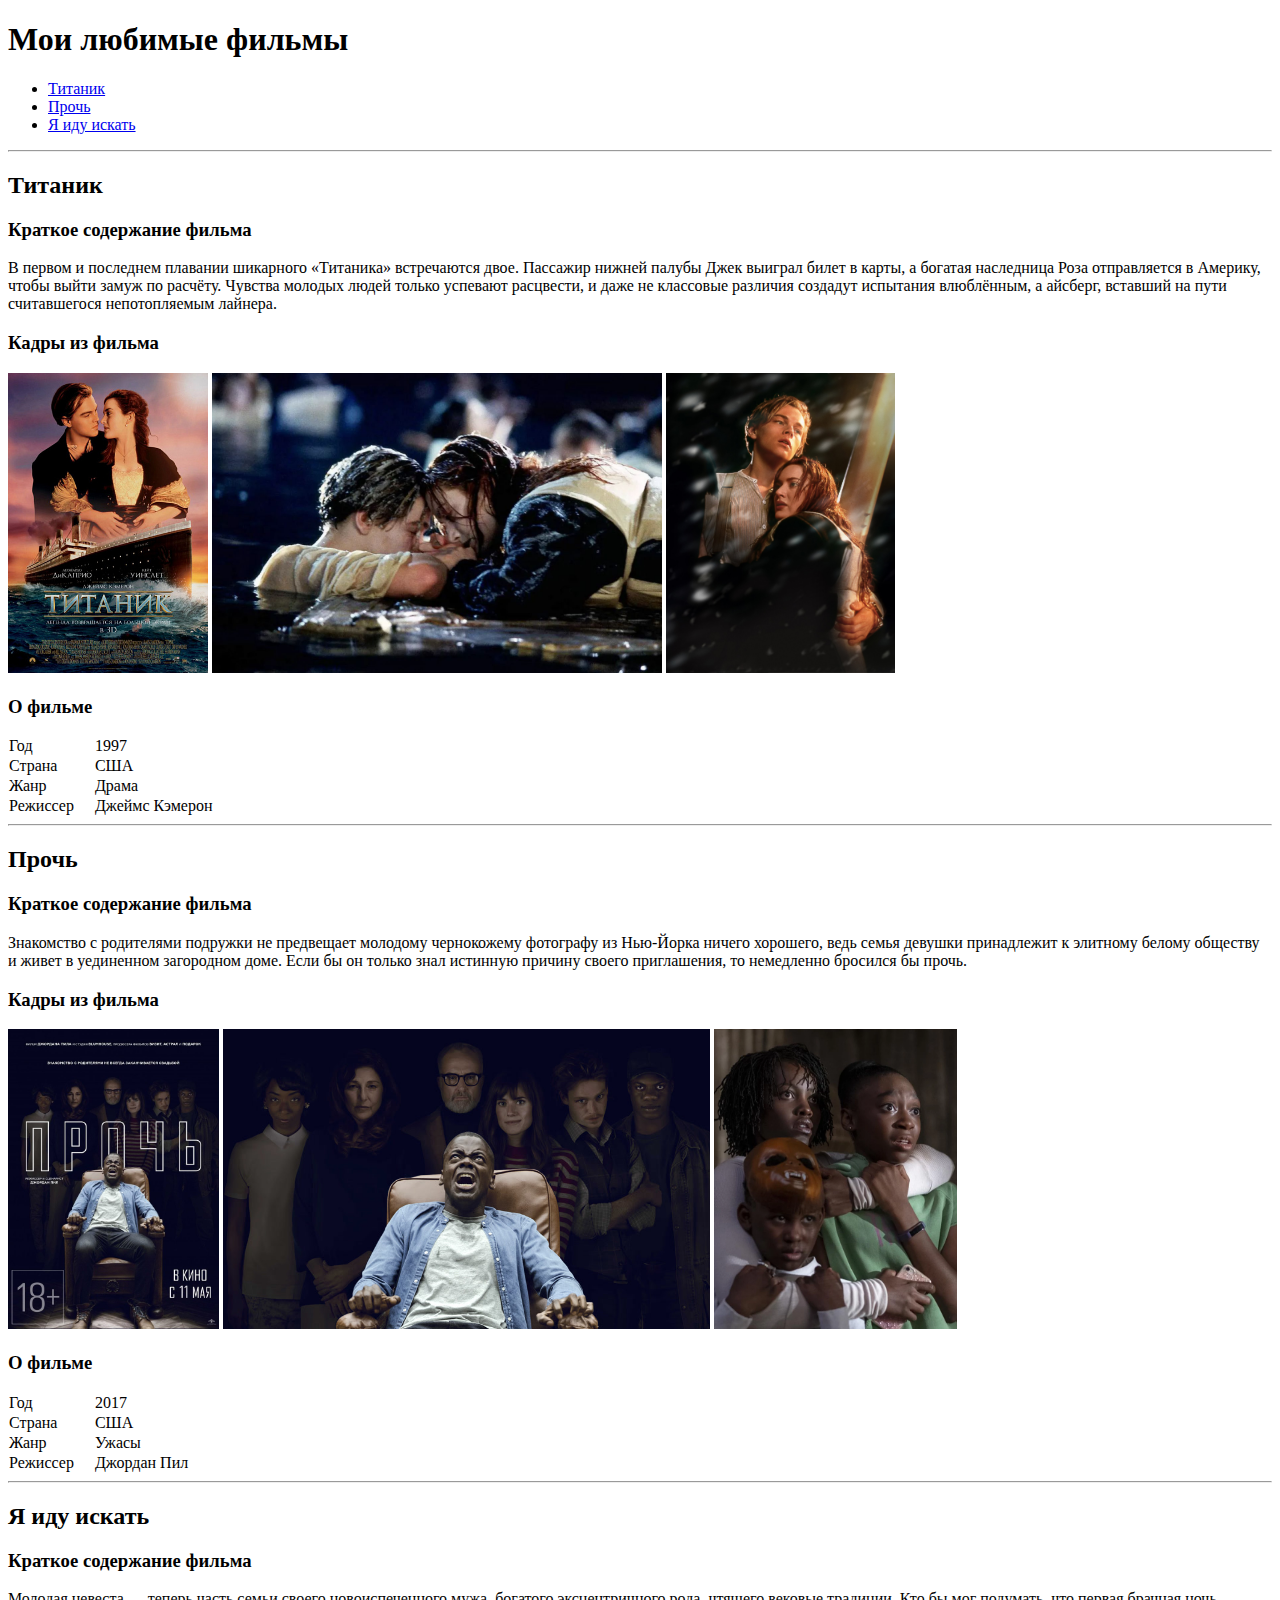
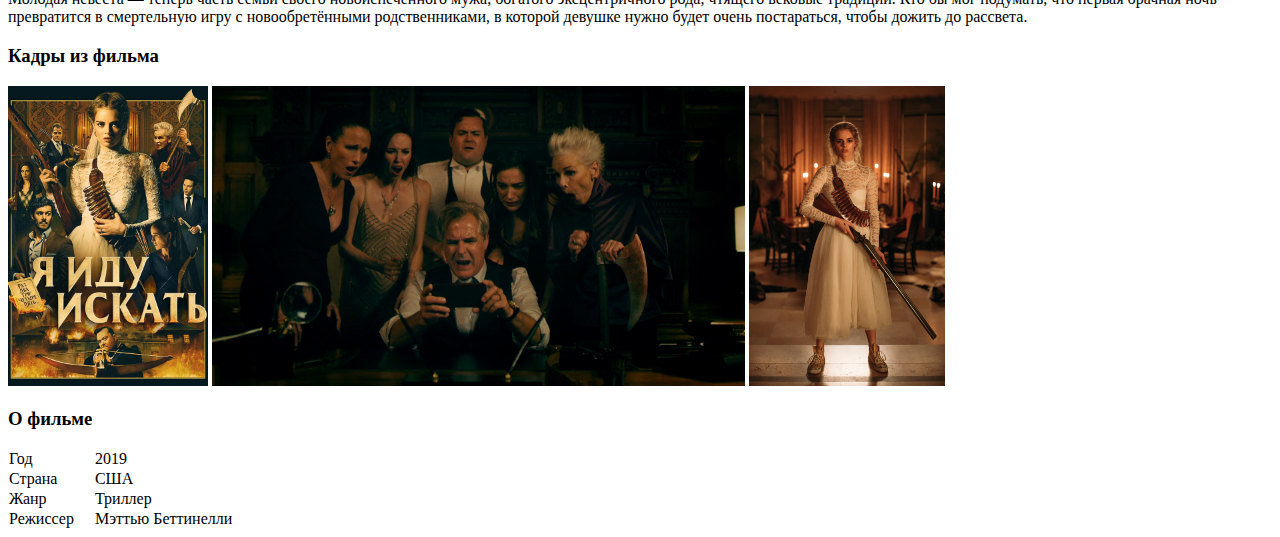
<file: лаба1/index.html>
<!DOCTYPE html>
<html lang="en">
<head>
    <meta charset="UTF-8">
    <meta name="viewport" content="width=device-width, initial-scale=1.0">
    <title>Film</title>
    <link rel="stylesheet" href="style1.css">
</head>
<body>
    <h1>Мои любимые фильмы</h1>
    <ul>
        <li><a href="#titanic">Титаник</a></li>
        <li><a href="#proch">Прочь</a></li>
        <li><a href="#iscat">Я иду искать</a></li>
    </ul>
    <hr>


    <h2><a name="titanic">Титаник</a></h2>
    <h3>Краткое содержание фильма</h3>
    <p>В первом и последнем плавании шикарного «Титаника» встречаются двое. Пассажир нижней палубы Джек выиграл билет в карты, а богатая наследница Роза отправляется в Америку, чтобы выйти замуж по расчёту. Чувства молодых людей только успевают расцвести, и даже не классовые различия создадут испытания влюблённым, а айсберг, вставший на пути считавшегося непотопляемым лайнера.</p>
<h3>Кадры из фильма</h3>
<img src="./pictures/76af3b31c4e9b2def314e7b18aefbafc.jpg">
<img src="./pictures/dzhejms-kemeron-gotov-dokazat-pochemu-dzhek-ne-smog-perezhit-titanik_1671260872222289855.jpg">
<img src="./pictures/mv5bmtcznju2mdu3mf5bml5banbnxkftztcwnzgwnduznw-._v1_.jpg">
<h3>О фильме</h3>
<table cellspacing="0" id="maket">
    <tr> 
        <td id="leftcol">Год</td>
        <td>1997</td>
    </tr>
    <tr>
        <td id="leftcol">Страна</td>
        <td>США</td>
    </tr>
    <tr>
        <td id="leftcol">Жанр</td>
        <td>Драма</td>
    </tr>
    <tr>
        <td id="leftcol">Режиссер</td>
        <td>Джеймс Кэмерон</td>
    </tr>
</table>
<hr>

<h2><a name="proch">Прочь</a></h2>
<h3>Краткое содержание фильма</h3>
<p> Знакомство с родителями подружки не предвещает молодому чернокожему фотографу из Нью-Йорка ничего хорошего, ведь семья девушки принадлежит к элитному белому обществу и живет в уединенном загородном доме. Если бы он только знал истинную причину своего приглашения, то немедленно бросился бы прочь.</p>
<h3>Кадры из фильма</h3>
<img src="./pictures/640px-Прочь_2017.jpg">
<img src="./pictures/прочь2.jpeg">
<img src="./pictures/прочь3.webp">
<h3>О фильме</h3>
<table cellspacing="0" id="maket">
<tr> 
    <td id="leftcol">Год</td>
    <td>2017</td>
</tr>
<tr>
    <td id="leftcol">Страна</td>
    <td>США</td>
</tr>
<tr>
    <td id="leftcol">Жанр</td>
    <td>Ужасы</td>
</tr>
<tr>
    <td id="leftcol">Режиссер</td>
    <td>Джордан Пил</td>
</tr>
</table>
<hr>

<h2><a name="iscat">Я иду искать</a></h2>
<h3>Краткое содержание фильма</h3>
<p> Молодая невеста — теперь часть семьи своего новоиспеченного мужа, богатого эксцентричного рода, чтящего вековые традиции. Кто бы мог подумать, что первая брачная ночь превратится в смертельную игру с новообретёнными родственниками, в которой девушке нужно будет очень постараться, чтобы дожить до рассвета.</p>
<h3>Кадры из фильма</h3>
<img src="./pictures/невеста1.webp">
<img src="./pictures/невеста2.jpeg">
<img src="./pictures/невеста3.jpeg">
<h3>О фильме</h3>
<table cellspacing="0" id="maket">
<tr> 
    <td id="leftcol">Год</td>
    <td>2019</td>
</tr>
<tr>
    <td id="leftcol">Страна</td>
    <td>США</td>
</tr>
<tr>
    <td id="leftcol">Жанр</td>
    <td>Триллер</td>
</tr>
<tr>
    <td id="leftcol">Режиссер</td>
    <td>Мэттью Беттинелли</td>
</tr>
</table>
</body>
</html>
</file>
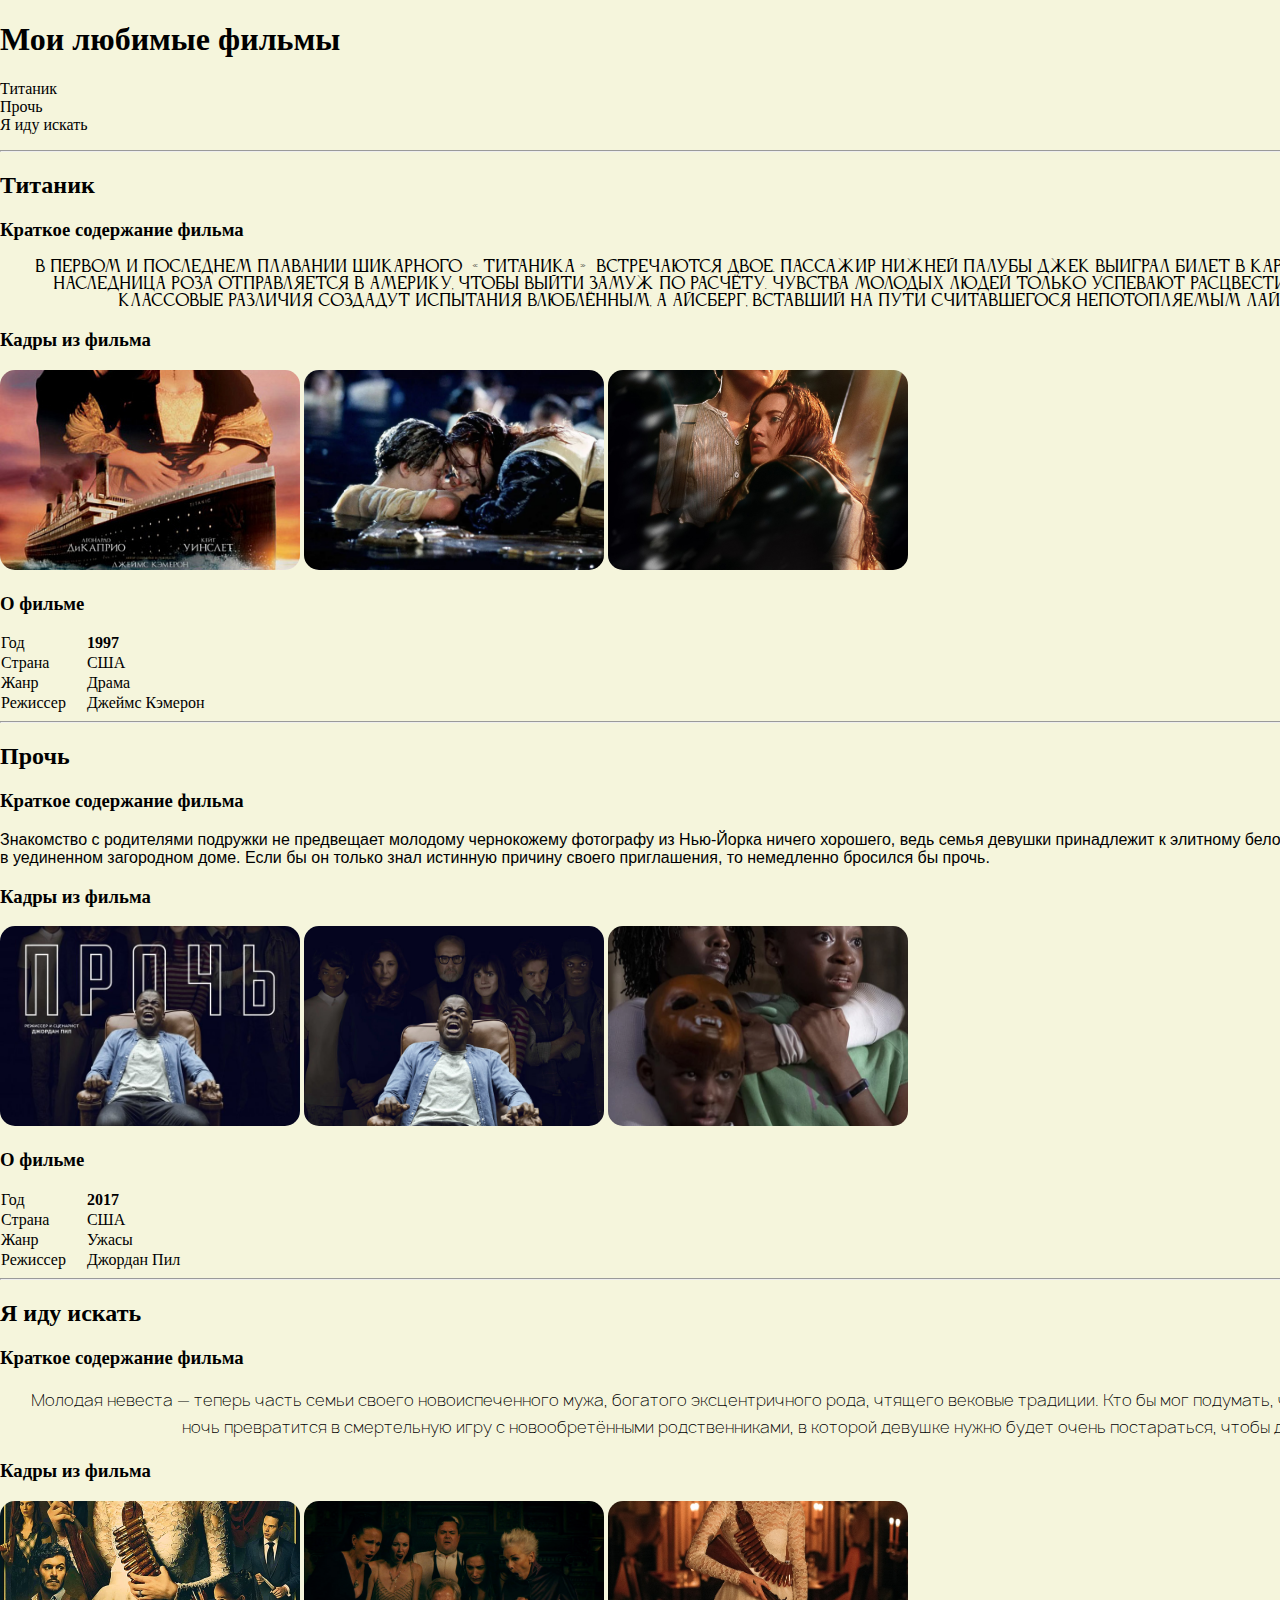
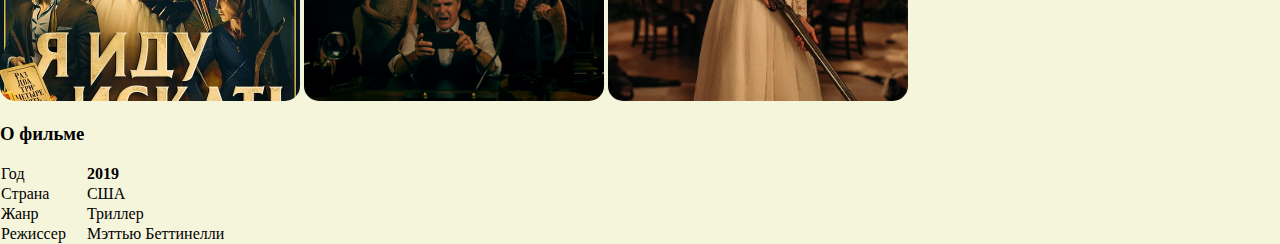
<file: лаба2/index.html>
<!DOCTYPE html>
<html lang="en">
<head>
    <meta charset="UTF-8">
    <meta name="viewport" content="width=device-width, initial-scale=1.0">
    <title>Film</title>
    <link rel="stylesheet" href="style1.css">
</head>
<body>
    <div class="container">
    <h1>Мои любимые фильмы</h1>
    <ul>
        <li><a href="#titanic">Титаник</a></li>
        <li><a href="#proch">Прочь</a></li>
        <li><a href="#iscat">Я иду искать</a></li>
    </ul>
    <hr>


    <h2><a name="titanic">Титаник</a></h2>
    <h3>Краткое содержание фильма</h3>
    <p class="p1">В первом и последнем плавании шикарного «Титаника» встречаются двое. Пассажир нижней палубы Джек выиграл билет в карты, а богатая наследница Роза отправляется в Америку, чтобы выйти замуж по расчёту. Чувства молодых людей только успевают расцвести, и даже не классовые различия создадут испытания влюблённым, а айсберг, вставший на пути считавшегося непотопляемым лайнера.</p>
<h3>Кадры из фильма</h3>
<img src="./pictures/76af3b31c4e9b2def314e7b18aefbafc.jpg">
<img src="./pictures/dzhejms-kemeron-gotov-dokazat-pochemu-dzhek-ne-smog-perezhit-titanik_1671260872222289855.jpg">
<img src="./pictures/mv5bmtcznju2mdu3mf5bml5banbnxkftztcwnzgwnduznw-._v1_.jpg">
<h3>О фильме</h3>
<table cellspacing="0" id="maket">
    <tr> 
        <td id="leftcol">Год</td>
        <td><strong>1997</strong></td>
    </tr>
    <tr>
        <td id="leftcol">Страна</td>
        <td>США</td>
    </tr>
    <tr>
        <td id="leftcol">Жанр</td>
        <td>Драма</td>
    </tr>
    <tr>
        <td id="leftcol">Режиссер</td>
        <td>Джеймс Кэмерон</td>
    </tr>
</table>
<hr>

<h2><a name="proch">Прочь</a></h2>
<h3>Краткое содержание фильма</h3>
<p class="p2"> Знакомство с родителями подружки не предвещает молодому чернокожему фотографу из Нью-Йорка ничего хорошего, ведь семья девушки принадлежит к элитному белому обществу и живет в уединенном загородном доме. Если бы он только знал истинную причину своего приглашения, то немедленно бросился бы прочь.</p>
<h3>Кадры из фильма</h3>
<img src="./pictures/640px-Прочь_2017.jpg">
<img src="./pictures/прочь2.jpeg">
<img src="./pictures/прочь3.webp">
<h3>О фильме</h3>
<table cellspacing="0" id="maket">
<tr> 
    <td id="leftcol">Год</td>
    <td class="bold">2017</td>
</tr>
<tr>
    <td id="leftcol">Страна</td>
    <td>США</td>
</tr>
<tr>
    <td id="leftcol">Жанр</td>
    <td>Ужасы</td>
</tr>
<tr>
    <td id="leftcol">Режиссер</td>
    <td>Джордан Пил</td>
</tr>
</table>
<hr>

<h2><a name="iscat">Я иду искать</a></h2>
<h3>Краткое содержание фильма</h3>
<p class="p3"> Молодая невеста — теперь часть семьи своего новоиспеченного мужа, богатого эксцентричного рода, чтящего вековые традиции. Кто бы мог подумать, что первая брачная ночь превратится в смертельную игру с новообретёнными родственниками, в которой девушке нужно будет очень постараться, чтобы дожить до рассвета.</p>
<h3>Кадры из фильма</h3>
<img src="./pictures/невеста1.webp">
<img src="./pictures/невеста2.jpeg">
<img src="./pictures/невеста3.jpeg">
<h3>О фильме</h3>
<table cellspacing="0" id="maket">
<tr> 
    <td id="leftcol">Год</td>
    <td><b>2019</b></td>
</tr>
<tr>
    <td id="leftcol">Страна</td>
    <td>США</td>
</tr>
<tr>
    <td id="leftcol">Жанр</td>
    <td>Триллер</td>
</tr>
<tr>
    <td id="leftcol">Режиссер</td>
    <td>Мэттью Беттинелли</td>
</tr>
</table>
</div>
</body>
</html>
</file>
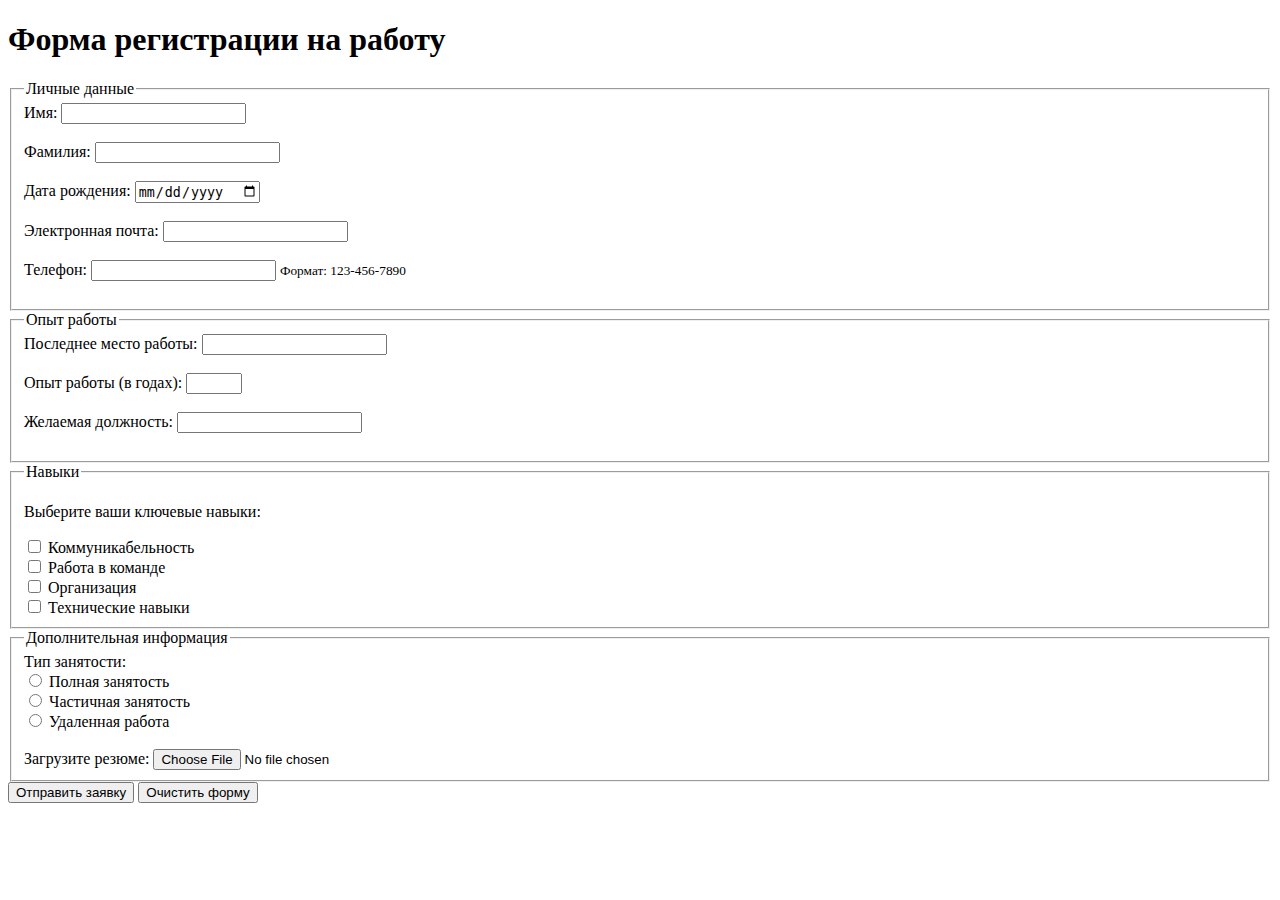
<file: лаба3/index.html>
<!DOCTYPE html>
<html lang="ru">
<head>
    <meta charset="UTF-8">
    <meta http-equiv="X-UA-Compatible" content="IE=edge">
    <meta name="viewport" content="width=device-width, initial-scale=1.0">
    <title>Регистрация на работу</title>
</head>
<body>

    <h1>Форма регистрации на работу</h1>
    
    <form action="submit_application.php" method="post">

        <fieldset>
            <legend>Личные данные</legend>
            
            <label for="first_name">Имя:</label>
            <input type="text" id="first_name" name="first_name" required>
            <br><br>

            <label for="last_name">Фамилия:</label>
            <input type="text" id="last_name" name="last_name" required>
            <br><br>

            <label for="birthdate">Дата рождения:</label>
            <input type="date" id="birthdate" name="birthdate" required>
            <br><br>

            <label for="email">Электронная почта:</label>
            <input type="email" id="email" name="email" required>
            <br><br>

            <label for="phone">Телефон:</label>
            <input type="tel" id="phone" name="phone" pattern="[0-9]{3}-[0-9]{3}-[0-9]{4}" required>
            <small>Формат: 123-456-7890</small>
            <br><br>
        </fieldset>

 
        <fieldset>
            <legend>Опыт работы</legend>
            
            <label for="last_job">Последнее место работы:</label>
            <input type="text" id="last_job" name="last_job">
            <br><br>

            <label for="job_experience">Опыт работы (в годах):</label>
            <input type="number" id="job_experience" name="job_experience" min="0" max="50">
            <br><br>

            <label for="job_position">Желаемая должность:</label>
            <input type="text" id="job_position" name="job_position" required>
            <br><br>
        </fieldset>


        <fieldset>
            <legend>Навыки</legend>

            <p>Выберите ваши ключевые навыки:</p>
            
            <label for="skill1">
                <input type="checkbox" id="skill1" name="skills" value="Коммуникабельность"> Коммуникабельность
            </label>
            <br>
            <label for="skill2">
                <input type="checkbox" id="skill2" name="skills" value="Работа в команде"> Работа в команде
            </label>
            <br>
            <label for="skill3">
                <input type="checkbox" id="skill3" name="skills" value="Организация"> Организация
            </label>
            <br>
            <label for="skill4">
                <input type="checkbox" id="skill4" name="skills" value="Технические навыки"> Технические навыки
            </label>
        </fieldset>


        <fieldset>
            <legend>Дополнительная информация</legend>

            <label for="employment_type">Тип занятости:</label>
            <br>
            <label for="employment_fulltime">
                <input type="radio" id="employment_fulltime" name="employment_type" value="Полная занятость" required> Полная занятость
            </label>
            <br>
            <label for="employment_parttime">
                <input type="radio" id="employment_parttime" name="employment_type" value="Частичная занятость"> Частичная занятость
            </label>
            <br>
            <label for="employment_remote">
                <input type="radio" id="employment_remote" name="employment_type" value="Удаленная работа"> Удаленная работа
            </label>
            <br><br>

            <label for="resume_upload">Загрузите резюме:</label>
            <input type="file" id="resume_upload" name="resume_upload" accept=".pdf, .doc, .docx" required>
        </fieldset>


        <input type="submit" value="Отправить заявку">
        <input type="reset" value="Очистить форму">
    </form>

</body>
</html>
</file>
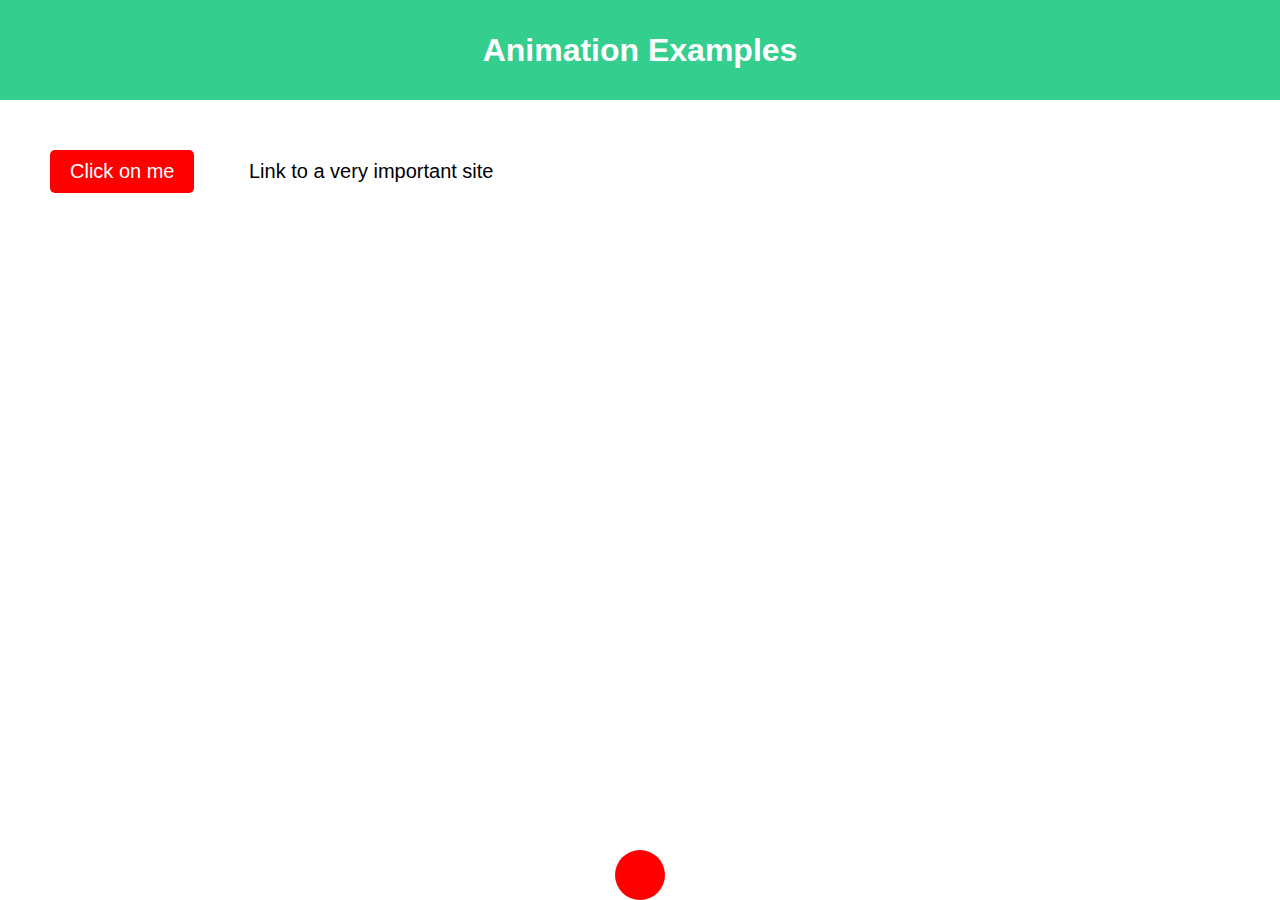
<file: лаба4/index.html>
<!DOCTYPE html>
<html lang="en">
<head>
    <meta charset="UTF-8">
    <meta name="viewport" content="width=device-width, initial-scale=1.0">
    <title>CSS Animations</title>
    <link rel="stylesheet" href="style.css"/>

</head>
<body>
    <header>
        <h1>Animation Examples</h1>
    </header>
    <button class="vibrate-button">Click on me</button>
    <a href="#" class="link">Link to a very important site</a>
    <div class="ball"></div>
</body>
</html>
</file>
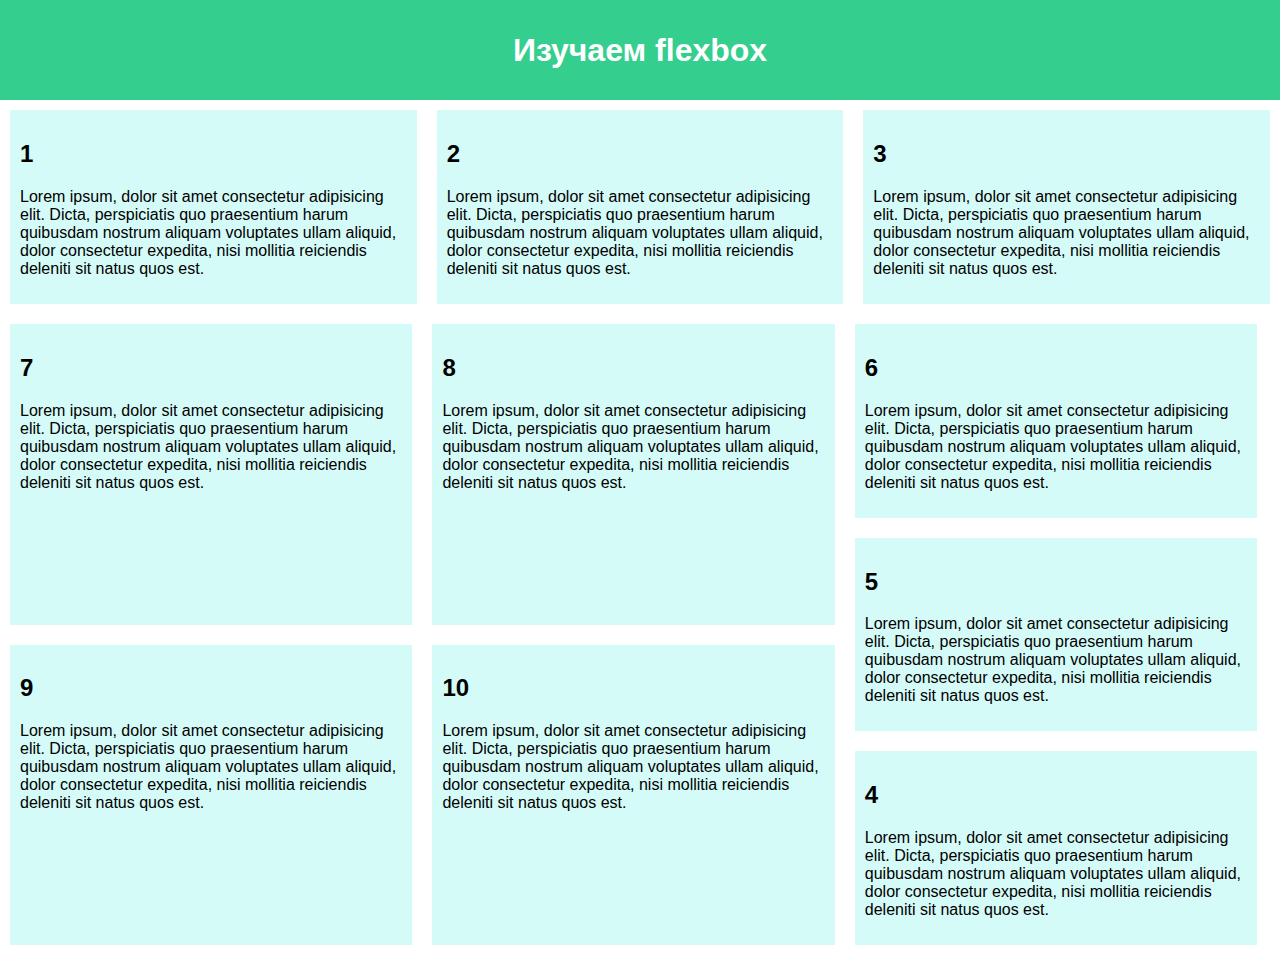
<file: лаба5/index.html>
<!DOCTYPE html>
<html lang="en">
<head>
    <meta charset="UTF-8">
    <meta http-equiv="X-UA-Compatible" content="IE=edge">
    <meta name="viewport" content="width=device-width, initial-scale=1.0">
    <link rel="stylesheet" href="style.css">
    <title>Flex</title>
</head>
<body>
<header>
    <h1>Изучаем flexbox</h1>
</header>
<div class="all">
    <div class="first">
        <article>
            <h2>1</h2>
            <p>Lorem ipsum, dolor sit amet consectetur adipisicing elit. Dicta, perspiciatis quo praesentium harum
                quibusdam
                nostrum aliquam voluptates ullam aliquid, dolor consectetur expedita, nisi mollitia reiciendis deleniti
                sit
                natus quos est.
            </p>
        </article>
        <article>
            <h2>2</h2>
            <p>Lorem ipsum, dolor sit amet consectetur adipisicing elit. Dicta, perspiciatis quo praesentium harum
                quibusdam
                nostrum aliquam voluptates ullam aliquid, dolor consectetur expedita, nisi mollitia reiciendis deleniti
                sit
                natus quos est.
            </p>
        </article>
        <article>
            <h2>3</h2>
            <p>Lorem ipsum, dolor sit amet consectetur adipisicing elit. Dicta, perspiciatis quo praesentium harum
                quibusdam
                nostrum aliquam voluptates ullam aliquid, dolor consectetur expedita, nisi mollitia reiciendis deleniti
                sit
                natus quos est.
            </p>
        </article>
    </div>
    <div class="parts">
        <div class="part-one">
            <article>
                <h2>4</h2>
                <p>Lorem ipsum, dolor sit amet consectetur adipisicing elit. Dicta, perspiciatis quo praesentium harum
                    quibusdam
                    nostrum aliquam voluptates ullam aliquid, dolor consectetur expedita, nisi mollitia reiciendis
                    deleniti
                    sit
                    natus quos est.
                </p>
            </article>
            <article>
                <h2>5</h2>
                <p>Lorem ipsum, dolor sit amet consectetur adipisicing elit. Dicta, perspiciatis quo praesentium harum
                    quibusdam
                    nostrum aliquam voluptates ullam aliquid, dolor consectetur expedita, nisi mollitia reiciendis
                    deleniti
                    sit
                    natus quos est.
                </p>
            </article>
            <article>
                <h2>6</h2>
                <p>Lorem ipsum, dolor sit amet consectetur adipisicing elit. Dicta, perspiciatis quo praesentium harum
                    quibusdam
                    nostrum aliquam voluptates ullam aliquid, dolor consectetur expedita, nisi mollitia reiciendis
                    deleniti
                    sit
                    natus quos est.
                </p>
            </article>
        </div>
        <div class="part-two">
            <article>
                <h2>7</h2>
                <p>Lorem ipsum, dolor sit amet consectetur adipisicing elit. Dicta, perspiciatis quo praesentium harum
                    quibusdam
                    nostrum aliquam voluptates ullam aliquid, dolor consectetur expedita, nisi mollitia reiciendis
                    deleniti
                    sit
                    natus quos est.
                </p>
            </article>
            <article>
                <h2>8</h2>
                <p>Lorem ipsum, dolor sit amet consectetur adipisicing elit. Dicta, perspiciatis quo praesentium harum
                    quibusdam
                    nostrum aliquam voluptates ullam aliquid, dolor consectetur expedita, nisi mollitia reiciendis
                    deleniti
                    sit
                    natus quos est.
                </p>
            </article>
            <article>
                <h2>9</h2>
                <p>Lorem ipsum, dolor sit amet consectetur adipisicing elit. Dicta, perspiciatis quo praesentium harum
                    quibusdam
                    nostrum aliquam voluptates ullam aliquid, dolor consectetur expedita, nisi mollitia reiciendis
                    deleniti
                    sit
                    natus quos est.
                </p>
            </article>
            <article>
                <h2>10</h2>
                <p>Lorem ipsum, dolor sit amet consectetur adipisicing elit. Dicta, perspiciatis quo praesentium harum
                    quibusdam
                    nostrum aliquam voluptates ullam aliquid, dolor consectetur expedita, nisi mollitia reiciendis
                    deleniti
                    sit
                    natus quos est.
                </p>
            </article>
        </div>
    </div>
</div>


</body>
</html>
</file>
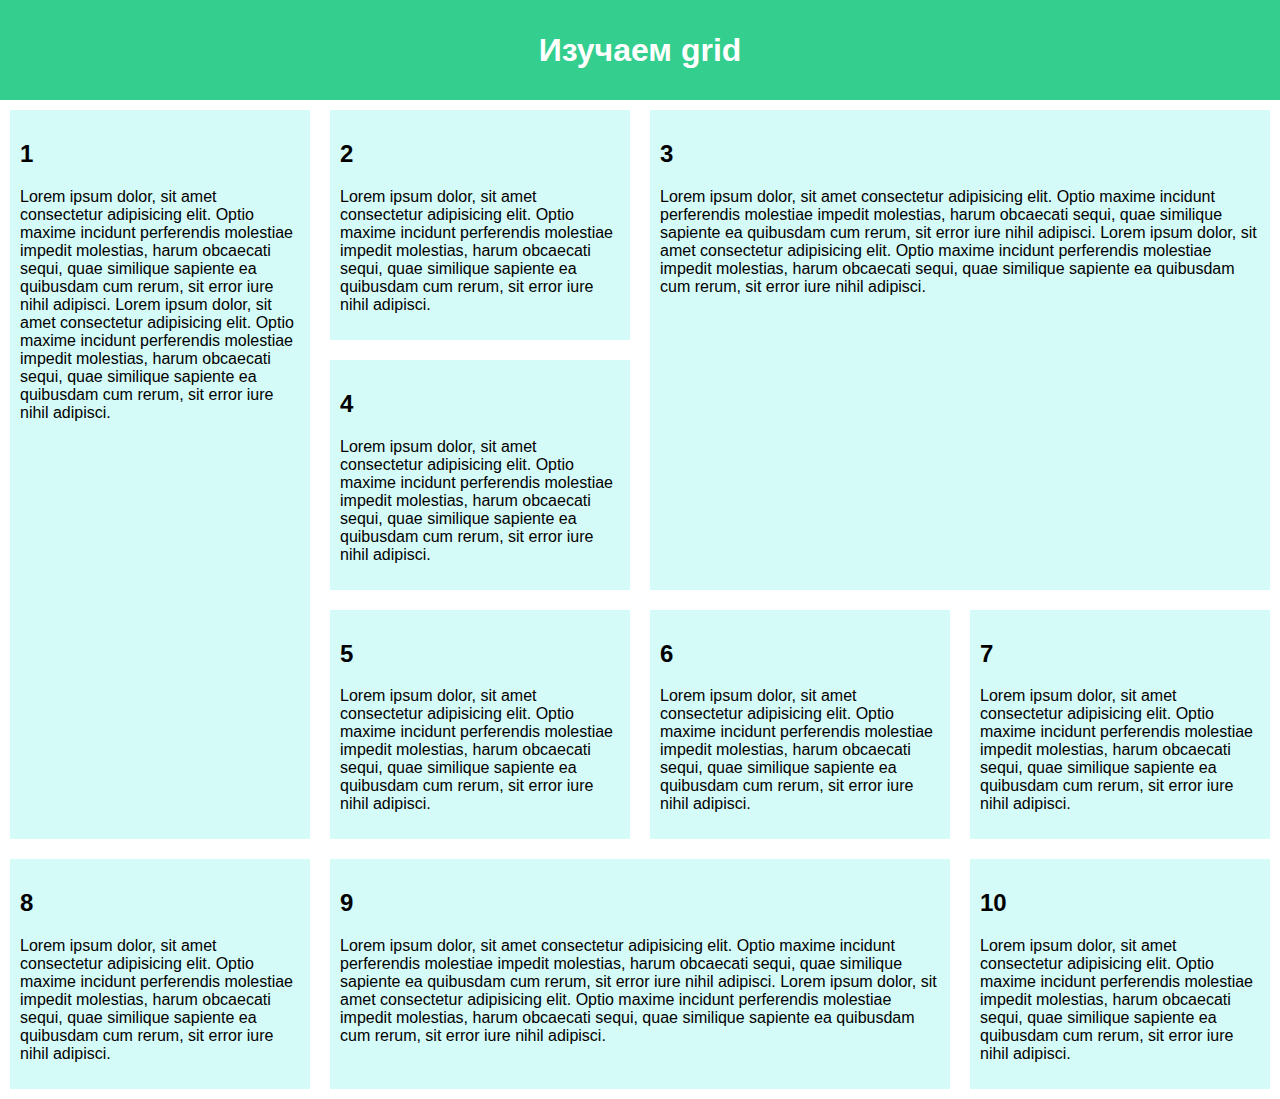
<file: лаба6/index.html>
<!DOCTYPE html>
<html lang="en">
<head>
    <meta charset="UTF-8">
    <meta http-equiv="X-UA-Compatible" content="IE=edge">
    <meta name="viewport" content="width=device-width, initial-scale=1.0">
    <link rel="stylesheet" href="style.css">
    <title>grid</title>
</head>
<body>
    <header>
        <h1>Изучаем grid</h1>
    </header>
    <div class="grid">
        <article>
            <h2>1</h2>
            <p>Lorem ipsum dolor, sit amet consectetur adipisicing elit. Optio maxime incidunt perferendis molestiae impedit molestias, harum obcaecati sequi, quae similique sapiente ea quibusdam cum rerum, sit error iure nihil adipisci.
                Lorem ipsum dolor, sit amet consectetur adipisicing elit. Optio maxime incidunt perferendis molestiae impedit molestias, harum obcaecati sequi, quae similique sapiente ea quibusdam cum rerum, sit error iure nihil adipisci.</p>
        </article>
        <article>
            <h2>2</h2>
            <p>Lorem ipsum dolor, sit amet consectetur adipisicing elit. Optio maxime incidunt perferendis molestiae impedit molestias, harum obcaecati sequi, quae similique sapiente ea quibusdam cum rerum, sit error iure nihil adipisci.
            </p>
        </article>
        <article>
            <h2>3</h2>
            <p>Lorem ipsum dolor, sit amet consectetur adipisicing elit. Optio maxime incidunt perferendis molestiae impedit molestias, harum obcaecati sequi, quae similique sapiente ea quibusdam cum rerum, sit error iure nihil adipisci.
                Lorem ipsum dolor, sit amet consectetur adipisicing elit. Optio maxime incidunt perferendis molestiae impedit molestias, harum obcaecati sequi, quae similique sapiente ea quibusdam cum rerum, sit error iure nihil adipisci.</p>
        </article>
        <article>
            <h2>4</h2>
            <p>Lorem ipsum dolor, sit amet consectetur adipisicing elit. Optio maxime incidunt perferendis molestiae impedit molestias, harum obcaecati sequi, quae similique sapiente ea quibusdam cum rerum, sit error iure nihil adipisci.
            </p>
        </article>
        <article>
            <h2>5</h2>
            <p>Lorem ipsum dolor, sit amet consectetur adipisicing elit. Optio maxime incidunt perferendis molestiae impedit molestias, harum obcaecati sequi, quae similique sapiente ea quibusdam cum rerum, sit error iure nihil adipisci.
            </p>
        </article>
        <article>
            <h2>6</h2>
            <p>Lorem ipsum dolor, sit amet consectetur adipisicing elit. Optio maxime incidunt perferendis molestiae impedit molestias, harum obcaecati sequi, quae similique sapiente ea quibusdam cum rerum, sit error iure nihil adipisci.
            </p>
        </article>
        <article>
            <h2>7</h2>
            <p>Lorem ipsum dolor, sit amet consectetur adipisicing elit. Optio maxime incidunt perferendis molestiae impedit molestias, harum obcaecati sequi, quae similique sapiente ea quibusdam cum rerum, sit error iure nihil adipisci.
            </p>
        </article>
        <article>
            <h2>8</h2>
            <p>Lorem ipsum dolor, sit amet consectetur adipisicing elit. Optio maxime incidunt perferendis molestiae impedit molestias, harum obcaecati sequi, quae similique sapiente ea quibusdam cum rerum, sit error iure nihil adipisci.
            </p>
        </article>
        <article>
            <h2>9</h2>
            <p>Lorem ipsum dolor, sit amet consectetur adipisicing elit. Optio maxime incidunt perferendis molestiae impedit molestias, harum obcaecati sequi, quae similique sapiente ea quibusdam cum rerum, sit error iure nihil adipisci.
                Lorem ipsum dolor, sit amet consectetur adipisicing elit. Optio maxime incidunt perferendis molestiae impedit molestias, harum obcaecati sequi, quae similique sapiente ea quibusdam cum rerum, sit error iure nihil adipisci.</p>
        </article>
        <article>
            <h2>10</h2>
            <p>Lorem ipsum dolor, sit amet consectetur adipisicing elit. Optio maxime incidunt perferendis molestiae impedit molestias, harum obcaecati sequi, quae similique sapiente ea quibusdam cum rerum, sit error iure nihil adipisci.
            </p>
        </article>
    </div>   
       
      
</body>
</html>
</file>
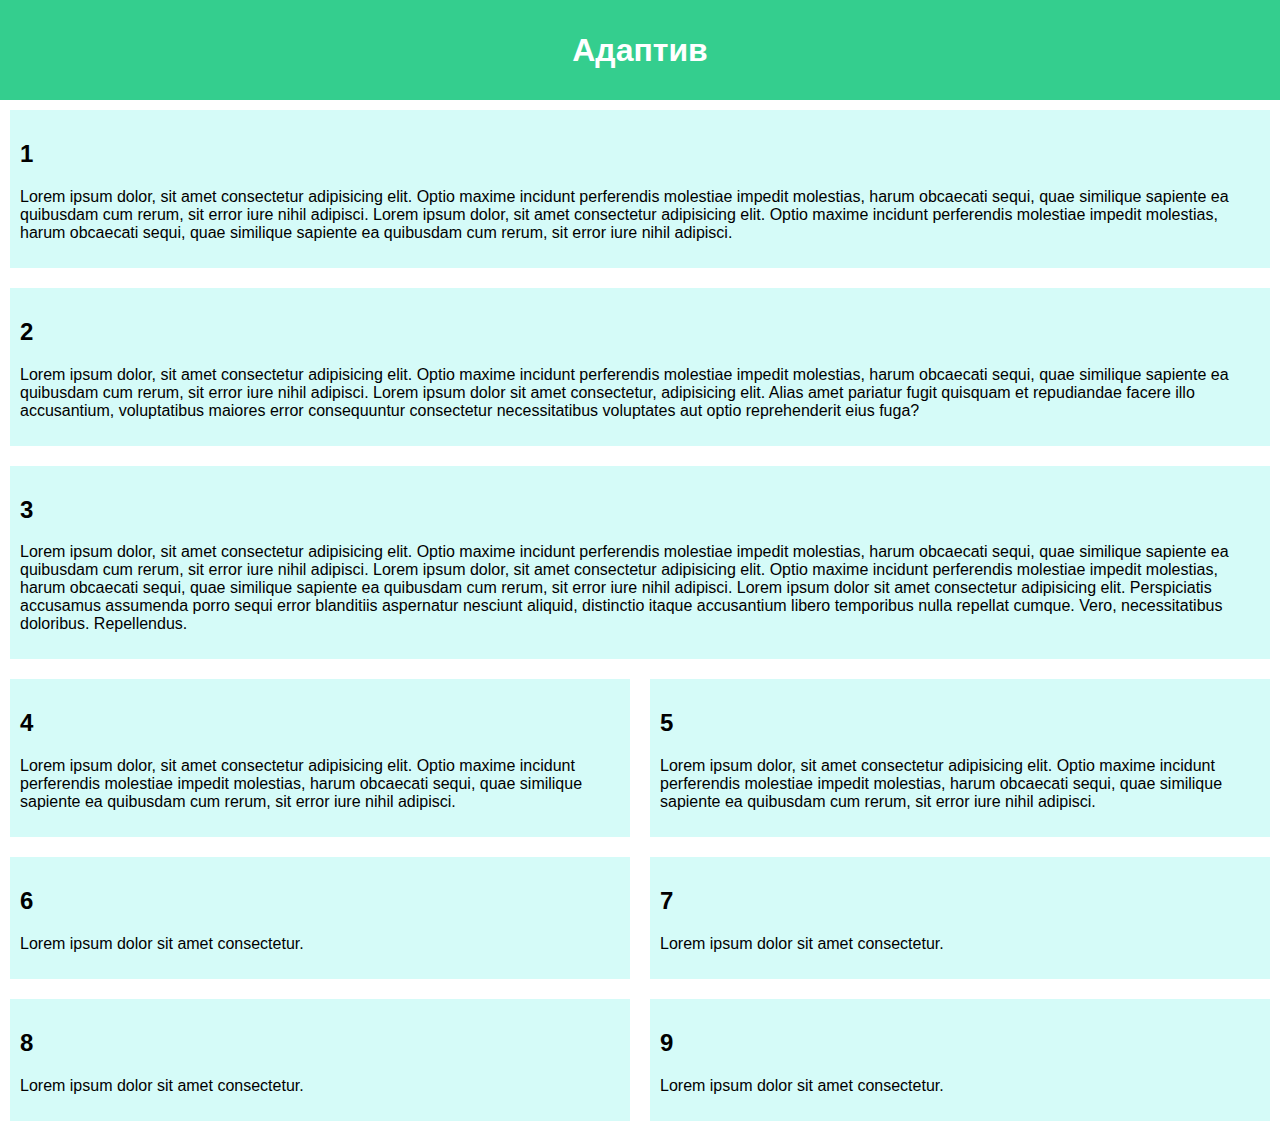
<file: лаба7/index.html>
<!DOCTYPE html>
<html lang="en">
<head>
    <meta charset="UTF-8">
    <meta http-equiv="X-UA-Compatible" content="IE=edge">
    <meta name="viewport" content="width=device-width, initial-scale=1.0">
    <link rel="stylesheet" href="style.css">
    <title>Адаптив</title>
</head>
<body>
    <header>
        <h1>Адаптив</h1>
    </header>
    <div class="adaptive">
        <article>
            <h2>1</h2>
            <p>Lorem ipsum dolor, sit amet consectetur adipisicing elit. Optio maxime incidunt perferendis molestiae impedit molestias, harum obcaecati sequi, quae similique sapiente ea quibusdam cum rerum, sit error iure nihil adipisci.
                Lorem ipsum dolor, sit amet consectetur adipisicing elit. Optio maxime incidunt perferendis molestiae impedit molestias, harum obcaecati sequi, quae similique sapiente ea quibusdam cum rerum, sit error iure nihil adipisci.</p>
        </article>
        <article>
            <h2>2</h2>
            <p>Lorem ipsum dolor, sit amet consectetur adipisicing elit. Optio maxime incidunt perferendis molestiae impedit molestias, harum obcaecati sequi, quae similique sapiente ea quibusdam cum rerum, sit error iure nihil adipisci.
            Lorem ipsum dolor sit amet consectetur, adipisicing elit. Alias amet pariatur fugit quisquam et repudiandae facere illo accusantium, voluptatibus maiores error consequuntur consectetur necessitatibus voluptates aut optio reprehenderit eius fuga?
        </p>
        </article>
        <article>
            <h2>3</h2>
            <p>Lorem ipsum dolor, sit amet consectetur adipisicing elit. Optio maxime incidunt perferendis molestiae impedit molestias, harum obcaecati sequi, quae similique sapiente ea quibusdam cum rerum, sit error iure nihil adipisci.
                Lorem ipsum dolor, sit amet consectetur adipisicing elit. Optio maxime incidunt perferendis molestiae impedit molestias, harum obcaecati sequi, quae similique sapiente ea quibusdam cum rerum, sit error iure nihil adipisci.
            Lorem ipsum dolor sit amet consectetur adipisicing elit. Perspiciatis accusamus assumenda porro sequi error blanditiis aspernatur nesciunt aliquid, distinctio itaque accusantium libero temporibus nulla repellat cumque. Vero, necessitatibus doloribus. Repellendus.
        </p>
        </article>
        <article>
            <h2>4</h2>
            <p>Lorem ipsum dolor, sit amet consectetur adipisicing elit. Optio maxime incidunt perferendis molestiae impedit molestias, harum obcaecati sequi, quae similique sapiente ea quibusdam cum rerum, sit error iure nihil adipisci.
            </p>
        </article>
        <article>
            <h2>5</h2>
            <p>Lorem ipsum dolor, sit amet consectetur adipisicing elit. Optio maxime incidunt perferendis molestiae impedit molestias, harum obcaecati sequi, quae similique sapiente ea quibusdam cum rerum, sit error iure nihil adipisci.
            </p>
        </article>
        <article>
            <h2>6</h2>
            <p> Lorem ipsum dolor sit amet consectetur.
            </p>
        </article>
        <article>
            <h2>7</h2>
            <p>Lorem ipsum dolor sit amet consectetur.
            </p>
        </article>
        <article>
            <h2>8</h2>
            <p>Lorem ipsum dolor sit amet consectetur.
            </p>
        </article>
        <article>
            <h2>9</h2>
            <p>Lorem ipsum dolor sit amet consectetur.
            </p>
        </article>
    </div>       
      
</body>
</html>
</file>
<file: лаба1/style1.css>
img{
height: 300px;
}
TD#leftcol{
   padding-right: 20px;
}
</file>
<file: лаба2/style1.css>
img{
   width: 300px;
   height: 200px;
   object-fit: cover;
   border-radius: 15px;
}
TD#leftcol{
   padding-right: 20px;
}
body{
   background-color: beige;
   margin: 0;
   padding: 0;
}
.container {
   width: 1440px;
   margin: 0 auto; 
}
ul {
   list-style-type: none;
   padding: 0;
}

ul li a {
   color: black; 
   text-decoration: none; 
}
.p1{
   text-align: center;
   font-family: Anticva, sans-serif;
}
.p2{
   text-align: left;
   font-family: Roarium, sans-serif;
}
.p3{
   text-align: right;
   font-family: Balkara, sans-serif;
}
.bold{
  font-weight: bold;

}
@font-face {
   font-family: Anticva;
   src: url("ofont.ru_Anticva.ttf");
}
@font-face {
   font-family: Rosarium;
   src: url("ofont.ru_Rosarium.ttf");
}
@font-face {
   font-family: Balkara;
   src: url("ofont.ru_Manrope.ttf");
}
</file>
<file: лаба4/style.css>
html {
    font-family: sans-serif;
}

body {
    margin: 0;
}

header {
    background: rgb(52, 206, 142);
    height: 100px;
}

h1 {
    text-align: center;
    color: white;
    line-height: 100px;
    margin: 0;
}

button {
    margin: 50px;
    font-size: 20px;
    background-color: red;
}

a {
    font-size: 20px;
}



.vibrate-button { 
    display: inline-block;
    padding: 10px 20px;
    color: white;
    border: none;
    border-radius: 5px;
    cursor: pointer;
    animation: vibrate 0.5s infinite;
}

.vibrate-button:hover {
    animation: none;
    background-color: green;
}

@keyframes vibrate {
    0% { transform: translateX(0); }
    25% { transform: translateX(-5px); }
    50% { transform: translateX(0); }
    75% { transform: translateX(5px); }
    100% { transform: translateX(0); }
}




.link {
    color: black;
    text-decoration: none;
    position: relative;
    display: inline-block;
    margin-top: 20px;
}

.link::after {
    content: '';
    position: absolute;
    left: 50%;
    bottom: 0;
    width: 0;
    height: 2px;
    background-color: green;
    transition: width 0.3s ease, left 0.3s ease;
}

.link:hover {
    color: green;
}

.link:hover::after {
    width: 100%;
    left: 0;
}



.ball {
    width: 50px;
    height: 50px;
    background-color: red;
    border-radius: 50%;
    position: absolute;
    bottom: 0;
    left: 50%;
    transform: translateX(-50%);
    animation: drop 2s ease-in-out infinite;
}
.ball:hover {
    animation: paused;
}

@keyframes drop {
    0% {
        transform: translateY(0) translateX(-50%);
    }
    20% {
        transform: translateY(-100px) translateX(-50%);
    }
    40% {
        transform: translateY(0) translateX(-50%);
    }
    60% {
        transform: translateY(-50px) translateX(-50%);
    }
    80% {
        transform: translateY(0) translateX(-50%);
    }
    100% {
        transform: translateY(0) translateX( -50%);
    }
}
</file>
<file: лаба5/style.css>
html {
    font-family: sans-serif;
  }

  body {
    margin: 0;
  }

  header {
    background: rgb(52, 206, 142);
    height: 100px;
  }

  h1 {
    text-align: center;
    color: white;
    line-height: 100px;
    margin: 0;
  }

  article {
    padding: 10px;
    margin: 10px;
    background: rgba(16, 233, 215, 0.178);
  }

  .all {
    display: flex;
    flex-wrap: wrap;
    flex-direction: row;
  }

  .parts {
    display: flex;
    align-items: stretch;
    width: 100%;
  }

  .part-one {
    display: flex;
    flex-basis: 33%;
    flex-direction: column-reverse;
    flex-wrap: nowrap;
    order: 2;
  }

  .part-two {
    flex-basis: 66%;
    display: flex;
    flex-wrap: wrap;
  }

  .part-two article {
    flex-basis: calc(50% - 40px);
  }

  .first {
    display: flex;
  }
</file>
<file: лаба6/style.css>
html {
    font-family: sans-serif;
}

body {
    margin: 0;
}

header {
    background: rgb(52, 206, 142);
    height: 100px;
}

h1 {
    text-align: center;
    color: white;
    line-height: 100px;
    margin: 0;
}

article {
    padding: 10px;
    margin: 10px;
    background: rgba(16, 233, 215, 0.178);
}

.grid {
    display: grid;
    grid-template-columns: repeat(4, auto);
    grid-template-rows: repeat(4, auto);
}

article {
    &:nth-child(1) {
        grid-row: 1 / 4;
    }
    &:nth-child(3) {
        grid-column: 3 / 5;
        grid-row: 1 / 3;
    }
    &:nth-child(4) {
        grid-column: 2 / 3;
    }
    &:nth-child(9) {
        grid-column: 2 / 4;
    }
}
</file>
<file: лаба7/style.css>
html {
    font-family: sans-serif;
}

body {
    margin: 0;
}

header {
    background: rgb(52, 206, 142);
    height: 100px;
}

h1 {
    text-align: center;
    color: white;
    line-height: 100px;
    margin: 0;
}

article {
    padding: 10px;
    margin: 10px;
    background: rgba(16, 233, 215, 0.178);
}

.adaptive {
    display: flex;
    flex-wrap: wrap;
}

@media screen and (min-width: 1400px) {
    article {
        &:nth-child(1),
        &:nth-child(2),
        &:nth-child(4),
        &:nth-child(5) {
            flex-basis: calc(50% - 40px);
        }
    }
    article {
        &:nth-child(6),
        &:nth-child(7),
        &:nth-child(8),
        &:nth-child(9) {
            flex-basis: calc(25% - 40px);
        }
    }
}

@media screen and (max-width: 1400px) {
    article {
        &:nth-child(4),
        &:nth-child(5),
        &:nth-child(6),
        &:nth-child(7),
        &:nth-child(8),
        &:nth-child(9) {
            flex-basis: calc(50% - 40px);
        }
    }
}

@media screen and (max-width: 699px) {
    article {
        &:nth-child(n) {
            flex-basis: calc(100% - 40px);
        }
    }
}
</file>
